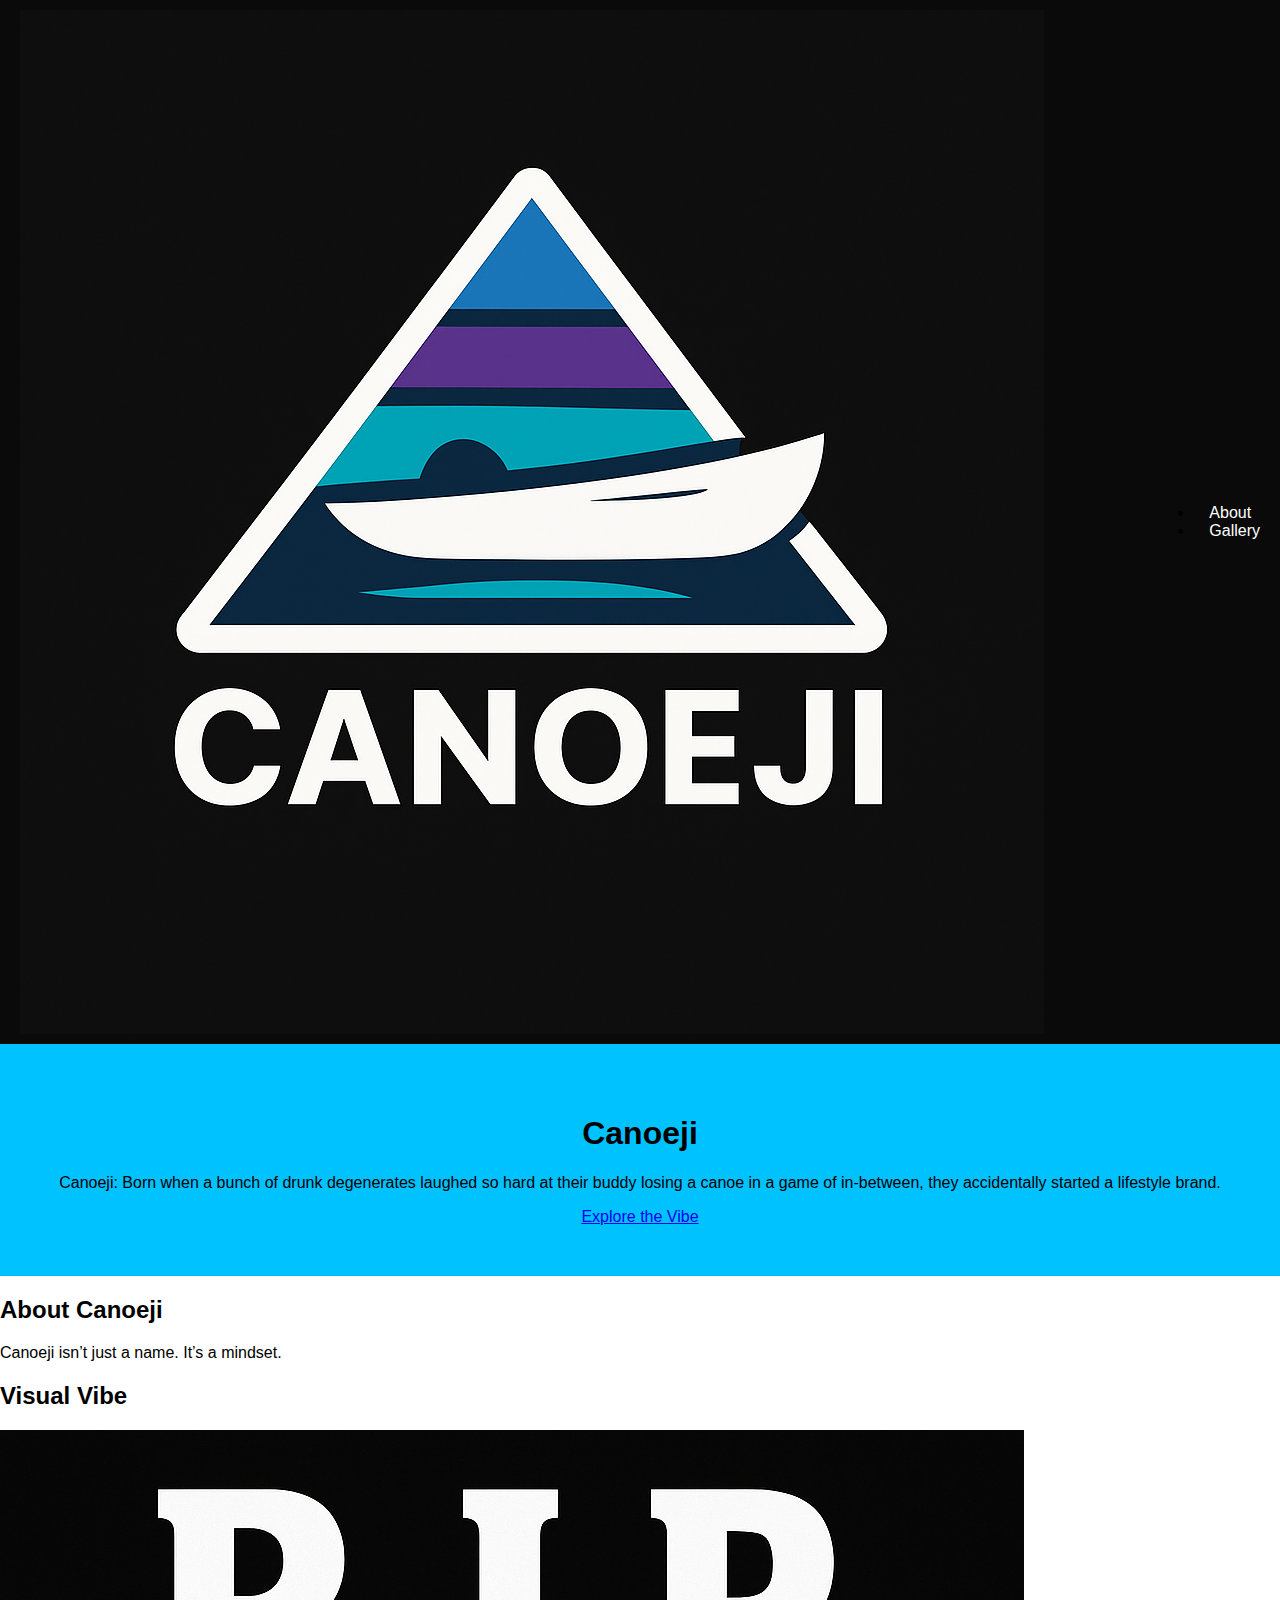
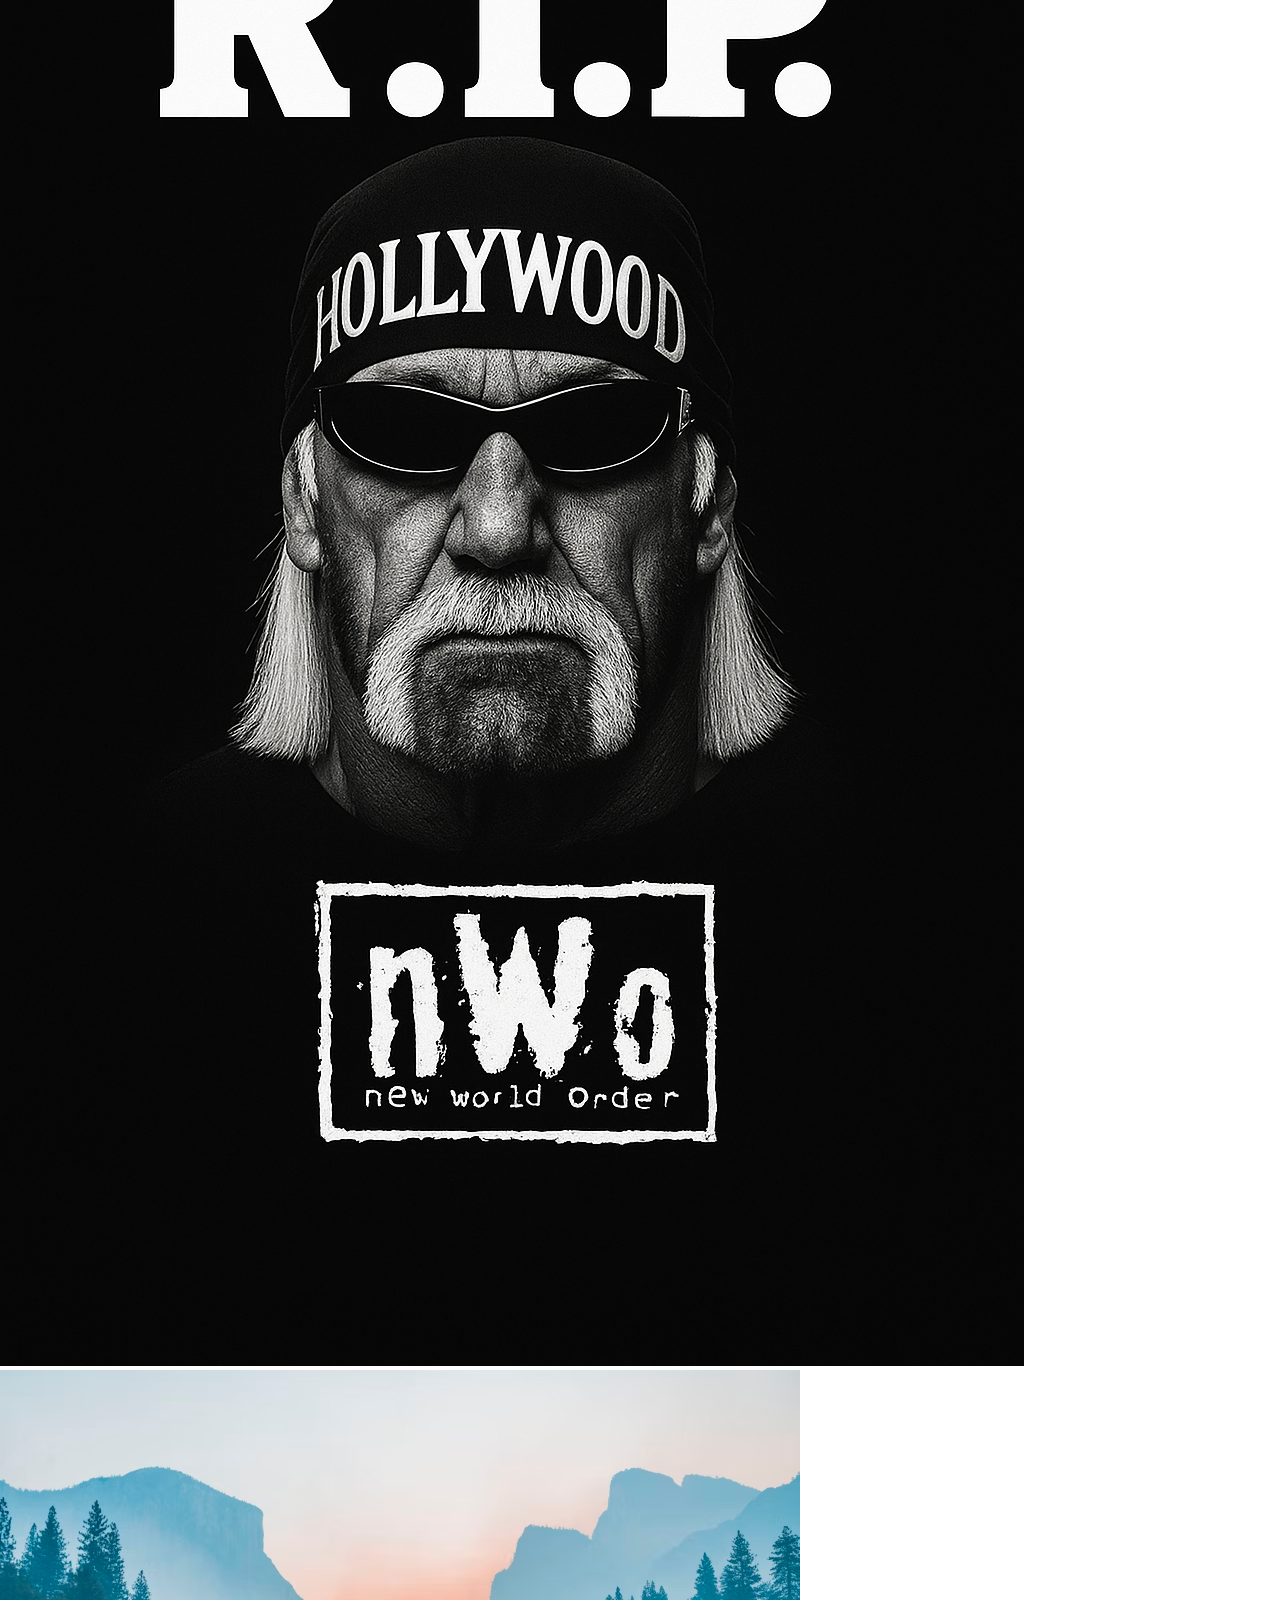
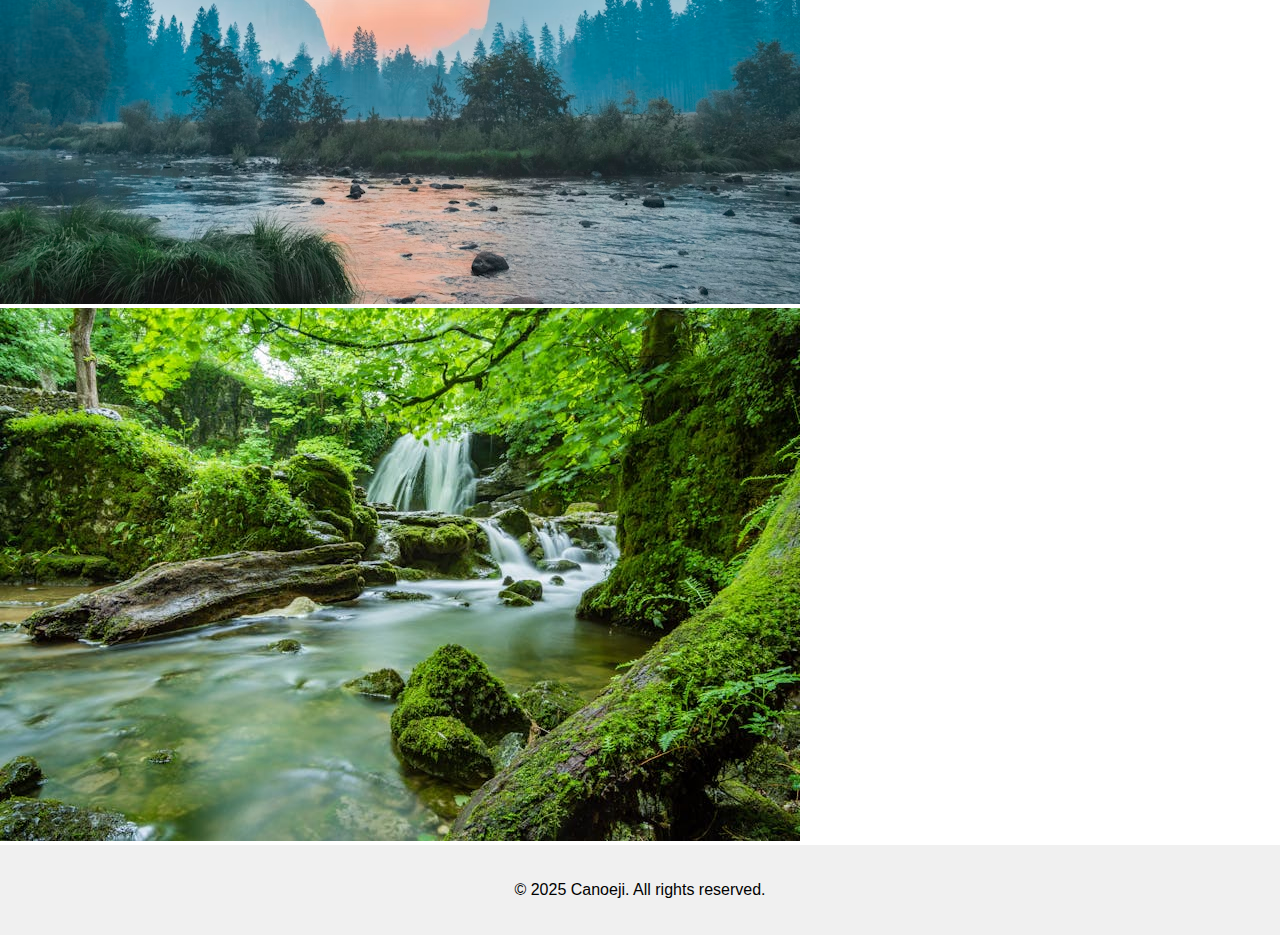
<file: index.html>
<!DOCTYPE html>
<html lang="en">
<head>
    <meta charset="UTF-8">
    <meta name="viewport" content="width=device-width, initial-scale=1.0">
    <title>Canoeji - ... It's a Lifestyle</title>
    <link rel="stylesheet" href="style.css">
    <link rel="icon" href="favicon.ico" type="image/x-icon">
</head>
<body>
    <header class="site-header">
        <img src="images/canoeji-logo.png" alt="Canoeji Logo" class="logo">
        <nav class="nav">
  <ul>
    <li><a href="#about">About</a></li>
    <li><a href="#gallery">Gallery</a></li>
  </ul>
</nav>
        <!-- other nav items can go here -->
    </header>

    <section class="hero">
  <h1>Canoeji</h1>
  <p>Canoeji: Born when a bunch of drunk degenerates laughed so hard at their buddy losing a canoe in a game of in-between, they accidentally started a lifestyle brand.</p>
  <a href="#about" class="btn">Explore the Vibe</a>
</section>

    <section id="about" class="section">
        <h2>About Canoeji</h2>
        <p>Canoeji isn’t just a name. It’s a mindset. </p>
    </section>

    <section id="gallery" class="section">
        <h2>Visual Vibe</h2>
        <div class="gallery">
            <img src="images/IMG_0320.png" alt="RIP">
            <img src="images/sample1.jpg" alt="Canoe on the lake">
            <img src="images/sample2.jpg" alt="Campfire by the shore">
        </div>
    </section>

    <footer class="footer">
        <p>&copy; 2025 Canoeji. All rights reserved.</p>
    </footer>
</body>
</html>
</file>
<file: style.css>
body {
    font-family: Arial, sans-serif;
    margin: 0;
    padding: 0;
}
header {
    display: flex;
    align-items: center;
    justify-content: space-between;
    background-color: #0a0a0a;
    padding: 10px 20px;
}
header img {
    height: auto;
}
nav a {
    color: white;
    margin-left: 15px;
    text-decoration: none;
}
.hero {
    text-align: center;
    background-color: #00c2ff;
    padding: 50px 20px;
}
.hero img {
    max-width: 100%;
    height: auto;
}
.cta {
    display: inline-block;
    margin-top: 20px;
    padding: 10px 20px;
    background-color: #0a0a0a;
    color: white;
    text-decoration: none;
}
footer {
    text-align: center;
    padding: 20px;
    background-color: #f0f0f0;
}
</file>
